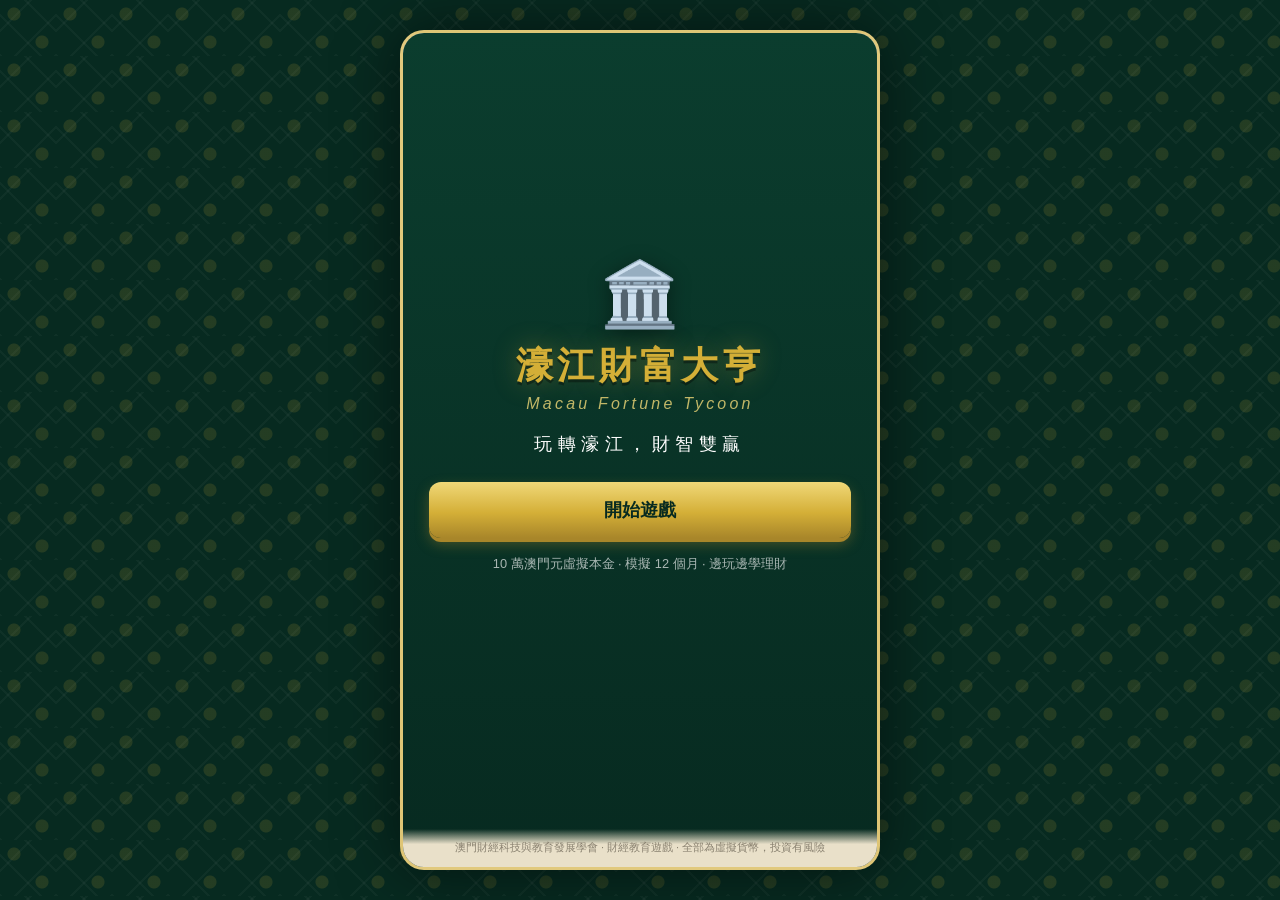
<file: game/index.html>
<!DOCTYPE html>
<html lang="zh-Hant">
<head>
<meta charset="UTF-8">
<meta name="viewport" content="width=device-width, initial-scale=1.0, viewport-fit=cover">
<meta name="theme-color" content="#0b3d2e">
<title>濠江財富大亨 — Macau Fortune Tycoon</title>
<link rel="manifest" href="manifest.json">
<link rel="stylesheet" href="style.css?v=2">
<link rel="icon" href="data:image/svg+xml,%3Csvg xmlns='http://www.w3.org/2000/svg' viewBox='0 0 64 64'%3E%3Crect width='64' height='64' rx='14' fill='%230b3d2e'/%3E%3Ctext x='32' y='44' font-size='36' text-anchor='middle' fill='%23d4af37' font-family='serif' font-weight='bold'%3E濠%3C/text%3E%3C/svg%3E">
</head>
<body>
<div id="app">

  <!-- ========== 歡迎頁 ========== -->
  <section class="screen active" id="screen-welcome">
    <div class="welcome-hero">
      <div class="logo-arch">🏛️</div>
      <h1 class="game-title">濠江財富大亨</h1>
      <p class="game-subtitle">Macau Fortune Tycoon</p>
      <p class="game-slogan">玩轉濠江，財智雙贏</p>
      <button class="btn btn-gold btn-big" id="btn-welcome-start">開始遊戲</button>
      <p class="welcome-note">10 萬澳門元虛擬本金 · 模擬 12 個月 · 邊玩邊學理財</p>
    </div>
  </section>

  <!-- ========== 註冊頁 ========== -->
  <section class="screen" id="screen-register">
    <div class="card">
      <h2>玩家註冊</h2>
      <p class="muted">建立你的大亨檔案，成績將登上全澳排行榜！</p>
      <label class="field-label" for="input-nickname">暱稱</label>
      <input type="text" id="input-nickname" maxlength="12" placeholder="例如：大三巴菲特">
      <label class="field-label" for="select-school">就讀學校</label>
      <select id="select-school">
        <option value="">請選擇學校</option>
        <option>澳門大學</option>
        <option>澳門科技大學</option>
        <option>澳門城市大學</option>
        <option>澳門理工大學</option>
        <option>澳門旅遊大學</option>
        <option>聖若瑟大學</option>
        <option>澳門鏡湖護理學院</option>
        <option>中學生</option>
        <option>其他</option>
      </select>
      <button class="btn btn-gold btn-big" id="btn-register">確認註冊</button>
    </div>
  </section>

  <!-- ========== 新手教學 ========== -->
  <section class="screen" id="screen-tutorial">
    <div class="card">
      <h2>新手教學</h2>
      <div id="tut-content"></div>
      <div class="tut-dots" id="tut-dots"></div>
      <div class="btn-row">
        <button class="btn btn-ghost" id="btn-tut-skip">跳過</button>
        <button class="btn btn-gold" id="btn-tut-next">下一步</button>
      </div>
    </div>
  </section>

  <!-- ========== 主菜單 ========== -->
  <section class="screen" id="screen-menu">
    <div class="menu-header">
      <div class="player-chip">
        <span id="menu-nickname">玩家</span>
        <span class="chip-sub" id="menu-school"></span>
      </div>
      <div class="level-chip">
        <span id="menu-level-title">財智學徒</span>
        <div class="xp-bar"><div class="xp-fill" id="menu-xp-fill"></div></div>
      </div>
    </div>
    <div class="checkin-banner" id="menu-checkin-banner">
      📅 連續簽到 <b id="menu-streak">0</b> 天 · 本金加成 <b id="menu-bonus">+0</b>
      <button class="btn btn-small btn-gold" id="btn-open-checkin">簽到</button>
    </div>
    <div class="menu-buttons">
      <button class="btn btn-gold btn-big" id="btn-new-game">🎲 開始新一局（12個月）</button>
      <button class="btn btn-green btn-big hidden" id="btn-continue">▶️ 繼續上次遊戲</button>
      <button class="btn btn-green" id="btn-daily">📆 每日挑戰（3個月快局）</button>
      <button class="btn btn-green" id="btn-leaderboard">🏆 排行榜</button>
      <button class="btn btn-green" id="btn-achievements">🎖️ 成就徽章</button>
      <button class="btn btn-ghost" id="btn-reset-profile">重設玩家資料</button>
    </div>
  </section>

  <!-- ========== 通用確認彈窗 ========== -->
  <div class="modal-mask hidden" id="modal-confirm">
    <div class="modal-card">
      <h2>確認</h2>
      <p id="confirm-message"></p>
      <button class="btn btn-gold btn-big" id="btn-confirm-yes">確認</button>
      <button class="btn btn-ghost btn-big" id="btn-confirm-no">取消</button>
    </div>
  </div>

  <!-- ========== 交易面板（含本月新聞橫幅） ========== -->
  <section class="screen" id="screen-trade">
    <div class="hud">
      <span id="trade-month-label">第 1 個月 · 交易</span>
      <span class="hud-networth">現金 <b id="trade-cash">$0</b></span>
    </div>
    <div class="news-card news-banner" id="game-news">
      <div class="news-tag">📰 濠江快訊</div>
      <h3 id="news-title"></h3>
      <p id="news-desc"></p>
      <div class="news-effects" id="news-effects"></div>
    </div>
    <p class="muted small">調整各板塊投資金額（每格 $5,000），閒置現金享 0.1% 月息。</p>
    <div id="trade-rows"></div>
    <button class="btn btn-gold btn-big" id="btn-trade-confirm">確認本月配置 ✓</button>
    <button class="btn btn-ghost" id="btn-quit-save">儲存並返回主菜單</button>
  </section>

  <!-- ========== 快問快答 ========== -->
  <section class="screen" id="screen-quiz">
    <div class="quiz-head">
      <span class="quiz-badge" id="quiz-level-badge">入門題</span>
      <span class="quiz-timer" id="quiz-timer">30</span>
    </div>
    <div class="card quiz-card">
      <h3 id="quiz-question"></h3>
      <div id="quiz-options"></div>
      <div class="quiz-feedback hidden" id="quiz-feedback"></div>
      <button class="btn btn-gold hidden" id="btn-quiz-continue">繼續 →</button>
    </div>
  </section>

  <!-- ========== 月結算 ========== -->
  <section class="screen" id="screen-month-result">
    <div class="card">
      <h2 id="mr-title">第 1 個月結算</h2>
      <div id="mr-rows"></div>
      <div id="mr-bonus" class="hidden"></div>
      <div class="mr-total">
        <span>本月盈虧</span><b id="mr-profit"></b>
      </div>
      <div class="mr-total big">
        <span>目前總資產</span><b id="mr-networth"></b>
      </div>
      <div class="chart-wrap"><canvas id="mr-chart" width="640" height="220"></canvas></div>
      <label class="auto-next-toggle">
        <input type="checkbox" id="mr-auto-next">
        <span>自動繼續（2.5 秒後進入下個月）</span>
      </label>
      <button class="btn btn-gold btn-big" id="btn-mr-next">進入下一個月 →</button>
    </div>
  </section>

  <!-- ========== 年終結算 ========== -->
  <section class="screen" id="screen-year-result">
    <div class="card rating-card" id="yr-card">
      <div class="rating-grade" id="yr-rating">S</div>
      <h2 id="yr-title">年終結算</h2>
      <div class="yr-stats">
        <div><span>最終總資產</span><b id="yr-final"></b></div>
        <div><span>總回報率</span><b id="yr-return-rate"></b></div>
        <div><span>答題正確率</span><b id="yr-quiz-rate"></b></div>
      </div>
      <div class="diagnosis" id="yr-diagnosis"></div>
      <div id="yr-newach"></div>
      <div id="yr-daily-compare" class="hidden"></div>
      <div class="btn-row-col">
        <button class="btn btn-gold btn-big" id="btn-yr-replay">🎲 再來一局</button>
        <button class="btn btn-green" id="btn-yr-menu">返回主菜單</button>
        <button class="btn btn-ghost" id="btn-yr-leaderboard">查看排行榜</button>
      </div>
    </div>
  </section>

  <!-- ========== 排行榜 ========== -->
  <section class="screen" id="screen-leaderboard">
    <div class="card">
      <h2>排行榜</h2>
      <div class="tabs">
        <button class="tab active" id="lb-tab-all">全澳總榜</button>
        <button class="tab" id="lb-tab-school">校際榜</button>
        <button class="tab" id="lb-tab-me">個人最佳</button>
      </div>
      <div id="lb-list"></div>
      <button class="btn btn-ghost" id="btn-lb-back">← 返回</button>
    </div>
  </section>

  <!-- ========== 成就 ========== -->
  <section class="screen" id="screen-achievements">
    <div class="card">
      <h2>成就徽章</h2>
      <p class="muted small" id="ach-progress"></p>
      <div id="ach-list"></div>
      <button class="btn btn-ghost" id="btn-ach-back">← 返回</button>
    </div>
  </section>

  <!-- Toast 容器 -->
  <div id="toast-container"></div>

  <footer class="app-footer">
    澳門財經科技與教育發展學會 · 財經教育遊戲 · 全部為虛擬貨幣，投資有風險
  </footer>
</div>
<script src="game.js?v=2"></script>
</body>
</html>
</file>
<file: game/style.css>
/* ==========================================================
   濠江財富大亨 — style.css
   手機優先 · 深綠 + 金色 · 葡磚紋理背景（純 CSS）
   ========================================================== */

:root {
  --green-900: #072a20;
  --green-800: #0b3d2e;
  --green-700: #0e4d3a;
  --green-600: #146048;
  --gold: #d4af37;
  --gold-light: #f0d878;
  --gold-dark: #a8862a;
  --cream: #f7f2e7;
  --ink: #1d2b26;
  --red: #c0392b;
  --up: #c0392b;    /* 港股習慣：紅升 */
  --down: #1e8e5a;  /* 綠跌 */
  --radius: 16px;
}

* { margin: 0; padding: 0; box-sizing: border-box; -webkit-tap-highlight-color: transparent; }

html, body { height: 100%; }

body {
  font-family: "PingFang TC", "PingFang SC", "Microsoft JhengHei", "Noto Sans TC", sans-serif;
  color: var(--ink);
  background-color: var(--green-900);
  /* 葡磚（Azulejo）紋理感：純 CSS 幾何重複圖案 */
  background-image:
    radial-gradient(circle at 25% 25%, rgba(212,175,55,.14) 0 6px, transparent 7px),
    radial-gradient(circle at 75% 75%, rgba(212,175,55,.14) 0 6px, transparent 7px),
    repeating-linear-gradient(45deg, rgba(255,255,255,.03) 0 2px, transparent 2px 28px),
    repeating-linear-gradient(-45deg, rgba(255,255,255,.03) 0 2px, transparent 2px 28px);
  background-size: 56px 56px, 56px 56px, 56px 56px, 56px 56px;
  display: flex;
  justify-content: center;
  min-height: 100vh;
}

#app {
  width: 100%;
  max-width: 480px;
  min-height: 100vh;
  background: linear-gradient(180deg, var(--cream) 0%, #efe7d3 100%);
  box-shadow: 0 0 60px rgba(0,0,0,.5);
  display: flex;
  flex-direction: column;
  position: relative;
}

/* ============ 屏幕切換 ============ */
.screen {
  display: none;
  flex: 1;
  padding: 20px 16px 90px;
  animation: fadeSlideIn .35s ease;
}
.screen.active { display: block; }

@keyframes fadeSlideIn {
  from { opacity: 0; transform: translateY(14px); }
  to   { opacity: 1; transform: translateY(0); }
}

.hidden { display: none !important; }

/* ============ 通用元件 ============ */
.card {
  background: #fffdf6;
  border-radius: var(--radius);
  padding: 22px 18px;
  box-shadow: 0 6px 20px rgba(7,42,32,.15);
  border: 1px solid rgba(212,175,55,.35);
}

h1, h2, h3 { color: var(--green-800); }
h2 { margin-bottom: 12px; font-size: 1.35rem; }
.muted { color: #6b7a73; }
.small { font-size: .82rem; }
.gold-text { color: var(--gold-dark); }

.btn {
  display: block;
  width: 100%;
  border: none;
  border-radius: 12px;
  padding: 14px 18px;
  font-size: 1rem;
  font-weight: 700;
  font-family: inherit;
  cursor: pointer;
  margin-top: 12px;
  transition: transform .08s ease, box-shadow .15s ease, filter .15s;
  user-select: none;
}
.btn:active { transform: scale(.96); filter: brightness(1.1); }

.btn-gold {
  background: linear-gradient(180deg, var(--gold-light), var(--gold) 55%, var(--gold-dark));
  color: var(--green-900);
  box-shadow: 0 4px 0 var(--gold-dark), 0 6px 14px rgba(168,134,42,.4);
}
.btn-gold:active { box-shadow: 0 1px 0 var(--gold-dark); }

.btn-green {
  background: linear-gradient(180deg, var(--green-600), var(--green-800));
  color: #fff;
  box-shadow: 0 4px 0 var(--green-900), 0 6px 14px rgba(7,42,32,.35);
}
.btn-green:active { box-shadow: 0 1px 0 var(--green-900); }

.btn-ghost {
  background: transparent;
  color: var(--green-700);
  border: 2px solid var(--green-700);
  box-shadow: none;
}

.btn-big { padding: 16px 18px; font-size: 1.1rem; }
.btn-small { width: auto; display: inline-block; padding: 6px 14px; margin-top: 0; font-size: .85rem; }

.btn-row { display: flex; gap: 10px; }
.btn-row .btn { flex: 1; }
.btn-row-col { display: flex; flex-direction: column; }

.field-label { display: block; margin: 14px 0 6px; font-weight: 700; color: var(--green-800); }
input[type="text"], select {
  width: 100%;
  padding: 13px 14px;
  border: 2px solid var(--green-700);
  border-radius: 10px;
  font-size: 1rem;
  font-family: inherit;
  background: #fff;
  color: var(--ink);
}
input:focus, select:focus { outline: none; border-color: var(--gold); box-shadow: 0 0 0 3px rgba(212,175,55,.3); }

/* ============ 歡迎頁 ============ */
#screen-welcome {
  display: none;
  background: linear-gradient(180deg, var(--green-800), var(--green-900));
  border-radius: 0;
}
#screen-welcome.active { display: flex; flex-direction: column; justify-content: center; }
.welcome-hero { text-align: center; padding: 30px 10px; }
.logo-arch {
  font-size: 4rem;
  filter: drop-shadow(0 4px 10px rgba(0,0,0,.4));
  animation: float 3s ease-in-out infinite;
}
@keyframes float { 0%,100% { transform: translateY(0); } 50% { transform: translateY(-8px); } }
.game-title {
  font-size: 2.3rem;
  color: var(--gold);
  letter-spacing: .12em;
  margin-top: 10px;
  text-shadow: 0 3px 0 rgba(0,0,0,.35), 0 0 26px rgba(212,175,55,.35);
}
.game-subtitle { color: rgba(240,216,120,.8); font-style: italic; margin-top: 4px; letter-spacing: .2em; }
.game-slogan { color: #fff; font-size: 1.15rem; margin: 18px 0 26px; letter-spacing: .3em; }
.welcome-note { color: rgba(255,255,255,.65); font-size: .8rem; margin-top: 18px; }

/* ============ 教學 ============ */
#tut-content { min-height: 150px; padding: 10px 4px; font-size: 1.05rem; line-height: 1.7; }
#tut-content .tut-icon { font-size: 2.4rem; display: block; margin-bottom: 10px; }
.tut-dots { text-align: center; margin: 10px 0; }
.tut-dots span {
  display: inline-block; width: 10px; height: 10px; border-radius: 50%;
  background: #c9c2ae; margin: 0 5px;
}
.tut-dots span.on { background: var(--gold); }

/* ============ 主菜單 ============ */
.menu-header { display: flex; justify-content: space-between; align-items: center; gap: 10px; margin-bottom: 12px; }
.player-chip {
  background: var(--green-800); color: #fff; border-radius: 12px;
  padding: 10px 14px; font-weight: 700; flex: 1;
  border: 1px solid rgba(212,175,55,.5);
}
.chip-sub { display: block; font-size: .75rem; font-weight: 400; color: var(--gold-light); }
.level-chip { text-align: right; font-size: .85rem; font-weight: 700; color: var(--green-800); }
.xp-bar { width: 110px; height: 8px; background: #d8d0ba; border-radius: 4px; margin-top: 5px; overflow: hidden; }
.xp-fill { height: 100%; background: linear-gradient(90deg, var(--gold), var(--gold-light)); width: 0%; transition: width .5s; }

.checkin-banner {
  background: #fffdf6; border: 1px dashed var(--gold-dark); border-radius: 12px;
  padding: 10px 14px; margin-bottom: 14px; font-size: .9rem;
  display: flex; align-items: center; justify-content: space-between; gap: 8px; flex-wrap: wrap;
}
.checkin-banner b { color: var(--gold-dark); }
.menu-buttons { display: flex; flex-direction: column; gap: 2px; }

/* ============ 簽到彈窗 ============ */
.modal-mask {
  position: fixed; inset: 0; background: rgba(7,42,32,.7);
  display: flex; align-items: center; justify-content: center; z-index: 60; padding: 20px;
  backdrop-filter: blur(3px);
}
.modal-card {
  background: #fffdf6; border-radius: var(--radius); padding: 24px 20px;
  max-width: 380px; width: 100%; text-align: center;
  border: 2px solid var(--gold); box-shadow: 0 10px 40px rgba(0,0,0,.4);
  animation: popIn .3s ease;
}
@keyframes popIn { from { transform: scale(.8); opacity: 0; } to { transform: scale(1); opacity: 1; } }
.checkin-fortune { font-size: 1.4rem; margin: 10px 0; }
.checkin-week { display: flex; justify-content: center; gap: 6px; margin: 14px 0; }
.checkin-week .day {
  width: 34px; height: 34px; border-radius: 50%; background: #e7dfca;
  display: flex; align-items: center; justify-content: center; font-size: .75rem; color: #8a8271;
}
.checkin-week .day.done { background: var(--gold); color: var(--green-900); font-weight: 700; }

/* ============ HUD / 遊戲畫面 ============ */
.hud {
  display: flex; justify-content: space-between; align-items: center;
  background: var(--green-800); color: #fff; border-radius: 12px;
  padding: 12px 16px; margin-bottom: 14px; font-weight: 700;
  border: 1px solid rgba(212,175,55,.5);
}
.hud-networth { color: var(--gold-light); font-variant-numeric: tabular-nums; }

.news-card {
  background: #fffdf6; border-radius: var(--radius); padding: 18px;
  border-left: 6px solid var(--gold); box-shadow: 0 4px 14px rgba(7,42,32,.12);
  margin-bottom: 14px;
}
.news-tag { font-size: .75rem; color: var(--gold-dark); font-weight: 700; letter-spacing: .1em; }
.news-card h3 { margin: 6px 0 8px; font-size: 1.15rem; }
.news-card p { line-height: 1.6; font-size: .95rem; }
.news-effects { margin-top: 10px; display: flex; flex-wrap: wrap; gap: 6px; }
/* 交易面板頂部的新聞橫幅（更緊湊） */
.news-banner { padding: 12px 14px; margin-bottom: 12px; }
.news-banner h3 { font-size: 1.02rem; margin: 4px 0 6px; }
.news-banner p { font-size: .86rem; line-height: 1.5; }
.news-banner .news-effects { margin-top: 8px; }
.eff-chip {
  font-size: .78rem; padding: 4px 10px; border-radius: 20px; font-weight: 700;
}
.eff-chip.pos { background: #fbe3df; color: var(--up); }
.eff-chip.neg { background: #d9f0e4; color: var(--down); }
.eff-chip.neu { background: #eee; color: #666; }

.holdings-summary { margin-bottom: 6px; }
.holding-row {
  display: flex; justify-content: space-between; align-items: center;
  background: #fffdf6; border-radius: 10px; padding: 10px 14px; margin-bottom: 8px;
  box-shadow: 0 2px 8px rgba(7,42,32,.08); font-size: .92rem;
}
.holding-row .amt { font-weight: 700; font-variant-numeric: tabular-nums; }

/* ============ 交易面板 ============ */
.trade-row {
  background: #fffdf6; border-radius: 12px; padding: 12px 14px; margin-bottom: 10px;
  box-shadow: 0 2px 8px rgba(7,42,32,.08);
}
.trade-row-head { display: flex; justify-content: space-between; font-weight: 700; margin-bottom: 4px; }
.trade-row-head .vol-tag { font-size: .72rem; color: #8a8271; font-weight: 400; }
.trade-row-amt { color: var(--green-700); font-variant-numeric: tabular-nums; }
.trade-controls { display: flex; align-items: center; gap: 8px; }
.trade-controls button {
  width: 40px; height: 40px; border-radius: 10px; border: none;
  font-size: 1.2rem; font-weight: 700; cursor: pointer; font-family: inherit;
  transition: transform .08s;
}
.trade-controls button:active { transform: scale(.88); }
.trade-minus { background: #d9f0e4; color: var(--down); }
.trade-plus { background: #fbe3df; color: var(--up); }
.trade-controls input[type="range"] { flex: 1; accent-color: var(--gold-dark); height: 34px; }

/* ============ 答題 ============ */
.quiz-head { display: flex; justify-content: space-between; align-items: center; margin-bottom: 12px; }
.quiz-badge { background: var(--green-800); color: var(--gold-light); border-radius: 20px; padding: 6px 14px; font-size: .82rem; font-weight: 700; }
.quiz-timer {
  width: 52px; height: 52px; border-radius: 50%;
  background: var(--green-800); color: #fff; font-size: 1.3rem; font-weight: 700;
  display: flex; align-items: center; justify-content: center;
  border: 3px solid var(--gold);
}
.quiz-timer.urgent { background: var(--red); animation: pulse .5s infinite alternate; }
@keyframes pulse { from { transform: scale(1); } to { transform: scale(1.1); } }
.quiz-card h3 { line-height: 1.5; margin-bottom: 16px; font-size: 1.08rem; }
.quiz-opt {
  display: block; width: 100%; text-align: left; margin-bottom: 10px;
  padding: 13px 15px; border-radius: 10px; border: 2px solid var(--green-700);
  background: #fff; font-size: .98rem; font-family: inherit; cursor: pointer;
  transition: transform .08s;
}
.quiz-opt:active { transform: scale(.97); }
.quiz-opt.correct { background: #d9f0e4; border-color: var(--down); font-weight: 700; }
.quiz-opt.wrong { background: #fbe3df; border-color: var(--up); }
.quiz-opt:disabled { cursor: default; opacity: .85; }
.quiz-feedback {
  margin-top: 12px; padding: 12px 14px; border-radius: 10px;
  background: #fdf6dd; border: 1px solid var(--gold); line-height: 1.6; font-size: .92rem;
}
.quiz-feedback b.good { color: var(--down); }
.quiz-feedback b.bad { color: var(--up); }

/* ============ 月結算 ============ */
.auto-next-toggle {
  display: flex; align-items: center; justify-content: center; gap: 8px;
  margin-top: 12px; font-size: .9rem; color: var(--green-800); font-weight: 700;
  cursor: pointer; user-select: none;
}
.auto-next-toggle input[type="checkbox"] {
  width: 20px; height: 20px; accent-color: var(--gold-dark); cursor: pointer;
}
#btn-trade-confirm.armed {
  background: linear-gradient(180deg, #ffb199, #e86a4a 55%, #c0392b);
  color: #fff;
  box-shadow: 0 4px 0 #8e2a1e, 0 6px 14px rgba(192,57,43,.45);
  animation: pulse .5s infinite alternate;
}
.mr-row {
  display: flex; justify-content: space-between; padding: 9px 4px;
  border-bottom: 1px dashed #ddd2b8; font-size: .92rem;
}
.mr-row .pct { font-weight: 700; font-variant-numeric: tabular-nums; }
.pct.pos { color: var(--up); }
.pct.neg { color: var(--down); }
.mr-total { display: flex; justify-content: space-between; padding: 12px 4px 4px; font-size: 1rem; }
.mr-total.big { font-size: 1.2rem; color: var(--green-800); }
.mr-total b { font-variant-numeric: tabular-nums; }
#mr-bonus {
  margin-top: 10px; padding: 10px 14px; border-radius: 10px;
  background: #fdf6dd; border: 1px solid var(--gold); font-size: .9rem; font-weight: 700;
  color: var(--gold-dark);
}
.chart-wrap { margin: 14px 0 4px; background: var(--green-900); border-radius: 12px; padding: 10px; }
#mr-chart { width: 100%; height: auto; display: block; }

/* ============ 年終結算 ============ */
.rating-card { text-align: center; }
.rating-grade {
  width: 96px; height: 96px; margin: 6px auto 12px; border-radius: 50%;
  display: flex; align-items: center; justify-content: center;
  font-size: 3rem; font-weight: 900; font-family: Georgia, serif;
  background: radial-gradient(circle at 35% 30%, var(--gold-light), var(--gold) 60%, var(--gold-dark));
  color: var(--green-900);
  box-shadow: 0 6px 18px rgba(168,134,42,.5), inset 0 -4px 8px rgba(0,0,0,.15);
  animation: popIn .5s ease;
}
.rating-grade.grade-C { background: radial-gradient(circle at 35% 30%, #ddd, #aaa 60%, #888); color: #444; }
.rating-grade.grade-B { background: radial-gradient(circle at 35% 30%, #e8f0ff, #b9c8e8 60%, #8ea3cc); color: #2c3e66; }
.rating-grade.grade-A { background: radial-gradient(circle at 35% 30%, #d9f0e4, #7fcfa8 60%, #4aa377); color: #0b3d2e; }
.yr-stats { display: flex; justify-content: space-around; margin: 14px 0; flex-wrap: wrap; gap: 8px; }
.yr-stats div { text-align: center; }
.yr-stats span { display: block; font-size: .78rem; color: #8a8271; }
.yr-stats b { font-size: 1.25rem; color: var(--green-800); font-variant-numeric: tabular-nums; }
.diagnosis {
  text-align: left; background: #f4eeda; border-radius: 12px; padding: 14px;
  line-height: 1.7; font-size: .92rem; margin-bottom: 12px;
}
.diagnosis h4 { color: var(--green-800); margin-bottom: 6px; }
#yr-newach { margin-bottom: 8px; }
.ach-pop {
  display: inline-block; background: var(--green-800); color: var(--gold-light);
  border-radius: 20px; padding: 6px 14px; margin: 4px; font-size: .82rem; font-weight: 700;
}
#yr-daily-compare {
  background: #fdf6dd; border: 1px solid var(--gold); border-radius: 10px;
  padding: 10px; margin-bottom: 10px; font-size: .9rem;
}

/* ============ 排行榜 ============ */
.tabs { display: flex; gap: 6px; margin-bottom: 14px; }
.tab {
  flex: 1; padding: 10px 4px; border: none; border-radius: 10px;
  background: #e7dfca; color: #6b6151; font-weight: 700; font-size: .88rem;
  cursor: pointer; font-family: inherit; transition: transform .08s;
}
.tab:active { transform: scale(.95); }
.tab.active { background: var(--green-800); color: var(--gold-light); }
.lb-row {
  display: flex; align-items: center; gap: 10px; padding: 10px 8px;
  border-bottom: 1px dashed #ddd2b8; font-size: .92rem;
}
.lb-rank { width: 30px; font-weight: 900; color: var(--gold-dark); text-align: center; }
.lb-rank.top1 { color: #b8860b; font-size: 1.15rem; }
.lb-name { flex: 1; font-weight: 700; }
.lb-school { display: block; font-size: .72rem; color: #8a8271; font-weight: 400; }
.lb-score { font-weight: 700; font-variant-numeric: tabular-nums; color: var(--up); }
.lb-score.neg { color: var(--down); }
.lb-row.me { background: #fdf6dd; border-radius: 10px; border: 1px solid var(--gold); }

/* ============ 成就 ============ */
.ach-item {
  display: flex; align-items: center; gap: 12px; padding: 11px 6px;
  border-bottom: 1px dashed #ddd2b8;
}
.ach-icon {
  width: 44px; height: 44px; border-radius: 50%; flex-shrink: 0;
  display: flex; align-items: center; justify-content: center; font-size: 1.3rem;
  background: radial-gradient(circle at 35% 30%, var(--gold-light), var(--gold-dark));
}
.ach-item.locked .ach-icon { background: #d5cdb6; filter: grayscale(1); opacity: .6; }
.ach-item.locked { opacity: .55; }
.ach-name { font-weight: 700; font-size: .95rem; }
.ach-desc { font-size: .78rem; color: #8a8271; }

/* ============ Toast ============ */
#toast-container {
  position: fixed; top: 16px; left: 50%; transform: translateX(-50%);
  z-index: 100; width: min(92%, 420px); pointer-events: none;
}
.toast {
  background: var(--green-800); color: #fff; border: 1px solid var(--gold);
  border-radius: 12px; padding: 13px 16px; margin-bottom: 10px;
  box-shadow: 0 8px 24px rgba(0,0,0,.4); font-size: .92rem; font-weight: 700;
  animation: toastIn .3s ease;
  display: flex; align-items: center; gap: 8px;
}
.toast.out { animation: toastOut .3s ease forwards; }
@keyframes toastIn { from { transform: translateY(-24px); opacity: 0; } to { transform: translateY(0); opacity: 1; } }
@keyframes toastOut { to { transform: translateY(-24px); opacity: 0; } }

/* ============ 頁腳 ============ */
.app-footer {
  position: absolute; bottom: 0; left: 0; right: 0;
  padding: 12px 14px calc(12px + env(safe-area-inset-bottom));
  text-align: center; font-size: .68rem; color: #8a8271;
  background: linear-gradient(180deg, transparent, #e9e0c9 40%);
}

/* ============ 桌面適配 ============ */
@media (min-width: 768px) {
  body { padding: 30px 0; align-items: flex-start; }
  #app { border-radius: 24px; min-height: calc(100vh - 60px); overflow: hidden; border: 3px solid rgba(212,175,55,.6); }
}
</file>
